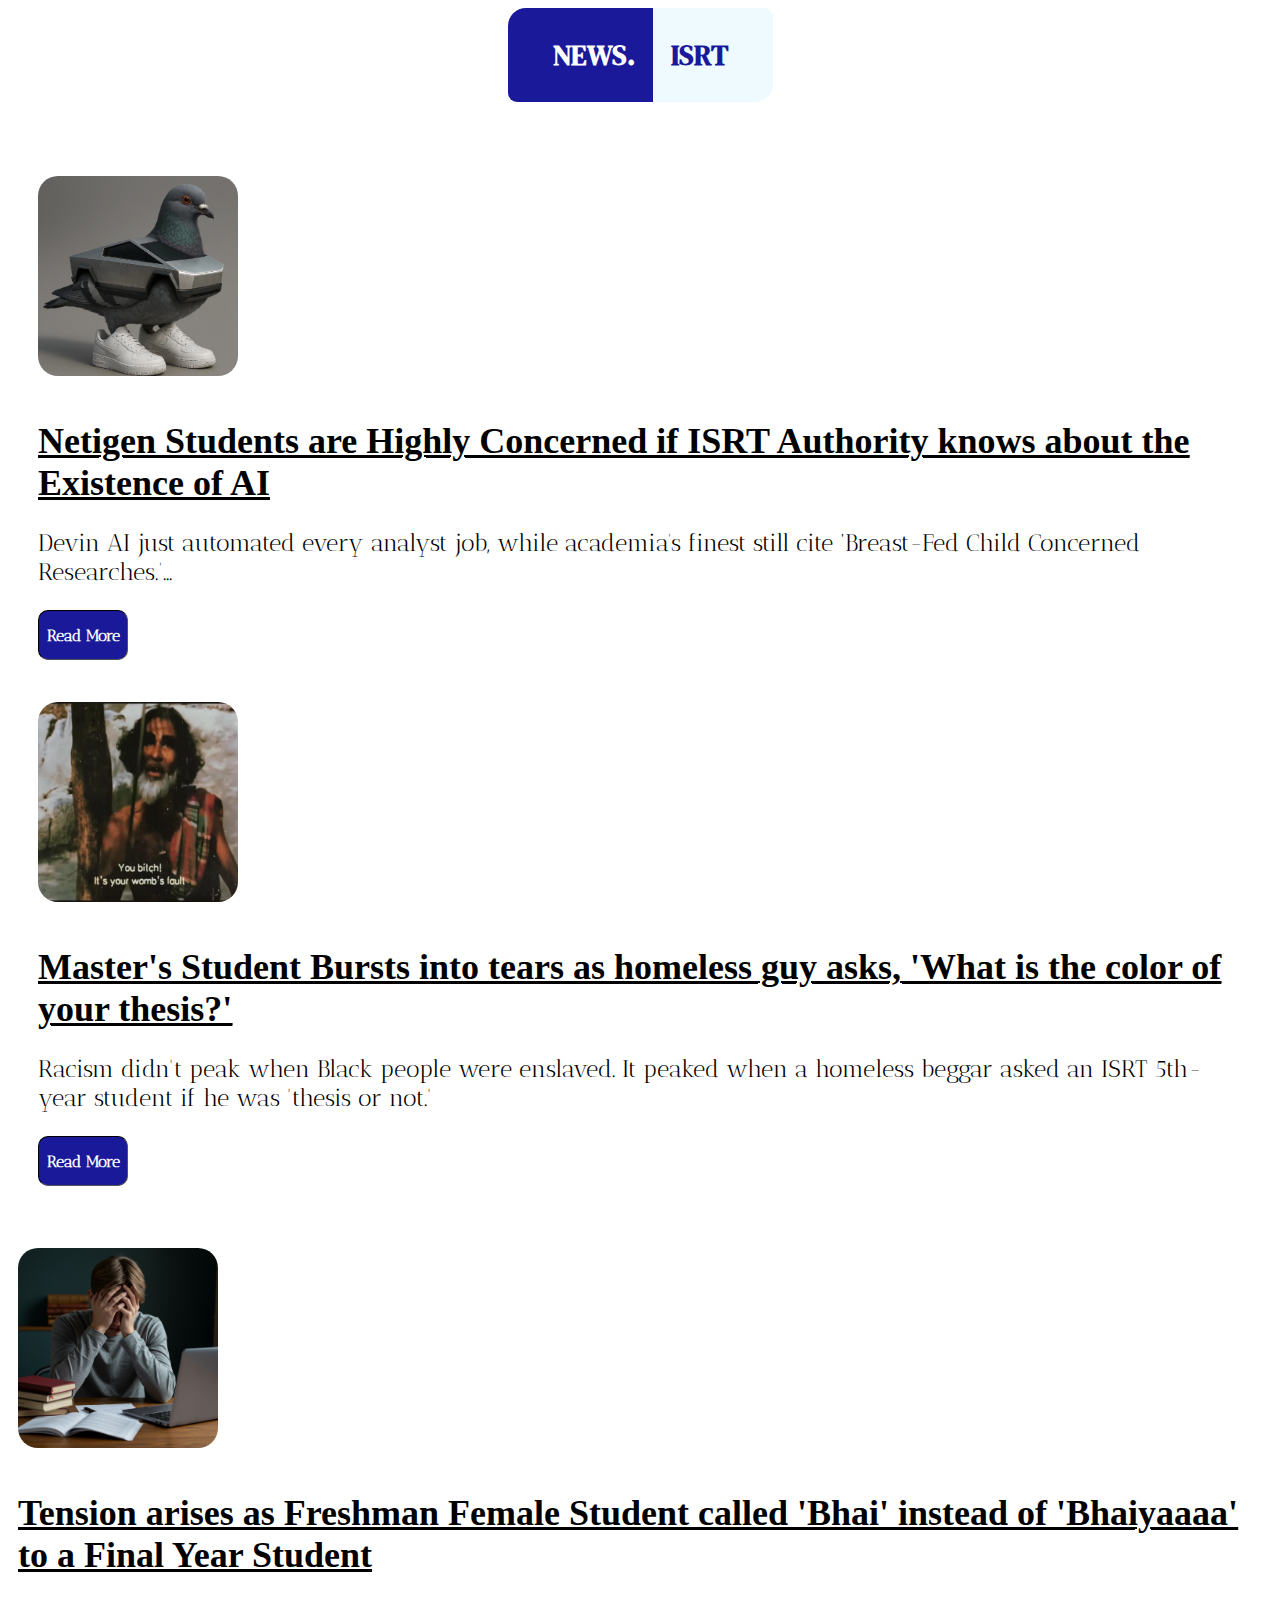
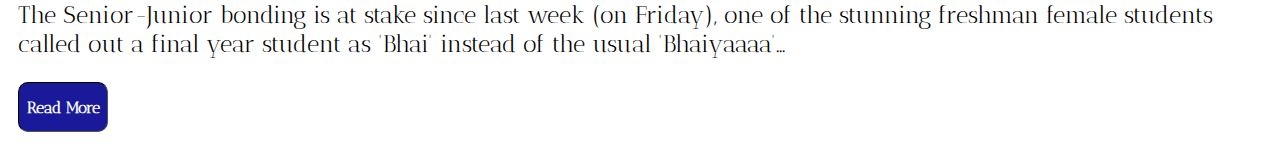
<file: index.html>
<!DOCTYPE html>
<html lang="en">
<head>
    <meta charset="UTF-8">
    <meta name="viewport" content="width=device-width, initial-scale=1.0">
    <link rel="stylesheet" href="style.css">
    <link rel="icon" type="image/x-icon" href="pain.png">
    <link rel="preconnect" href="https://fonts.googleapis.com">
    <link rel="preconnect" href="https://fonts.gstatic.com" crossorigin>
    <link href="https://fonts.googleapis.com/css2?family=Antic+Didone&family=DM+Serif+Text:ital@0;1&display=swap" rel="stylesheet">
    
    <title>News.ISRT</title>
</head>
<body>
    <div class="logo">
        <div class="logo-part1"><h3>NEWS.</h3></div>
        <div class="logo-part2"><h3>ISRT</h3></div>
    </div>
    <br><br><br>
    <script src = "script.js"></script>
    <div class="news-title">
        <div class="portals">
            <div class="portal">
                <img src="ai-title-image.png" alt="Piccione Macchina" class="title-image">
                <div class="title-and-preview"><h3 class="teleporter"><a class = "titlelink" href="portals\ai_exists.html">Netigen Students are Highly Concerned if ISRT Authority knows about the Existence of AI</a></h3>
                <p>Devin AI just automated every analyst job, while academia’s finest still cite ‘Breast-Fed Child Concerned Researches.’...</p>
                <button class="readmore" onclick="nigga()">Read More</button>
                <p id="nword1"></p>
            </div>
            </div>
            <br>
            <div class="portal">
                <img src="homeless.jpg" alt="Ore Magi" class="title-image">
                <div class="title-and-preview"><h3 class="teleporter"><a class = "titlelink" href="portals\homeless.html">Master's Student Bursts into tears as homeless guy asks, 'What is the color of your thesis?'</a></h3>
                <p> Racism didn't peak when Black people were enslaved. It peaked when a homeless beggar asked an ISRT 5th-year student if he was 'thesis or not.'</p>
                <button class="readmore" onclick="stop()">Read More</button>
                <p id="nword2"></p>
            </div>
            </div>
        </div>
        <br>
        <div class="portal">
                <img src="culture.png" alt="culture" class="title-image">
                <div class="title-and-preview"><h3 class="teleporter"><a class = "titlelink" href="portals\culture.html">Tension arises as Freshman Female Student called 'Bhai' instead of 'Bhaiyaaaa' to a Final Year Student</a></h3>
                <p>The Senior-Junior bonding is at stake since last week (on Friday), one of the stunning freshman female students called out a final year student as 'Bhai' instead of the usual 'Bhaiyaaaa'...</p>
                <button class="readmore" onclick="fuckit()">Read More</button>
                <p id="nword3"></p>
            </div>
            </div>
        </div>

        
</body>
</html>
</file>
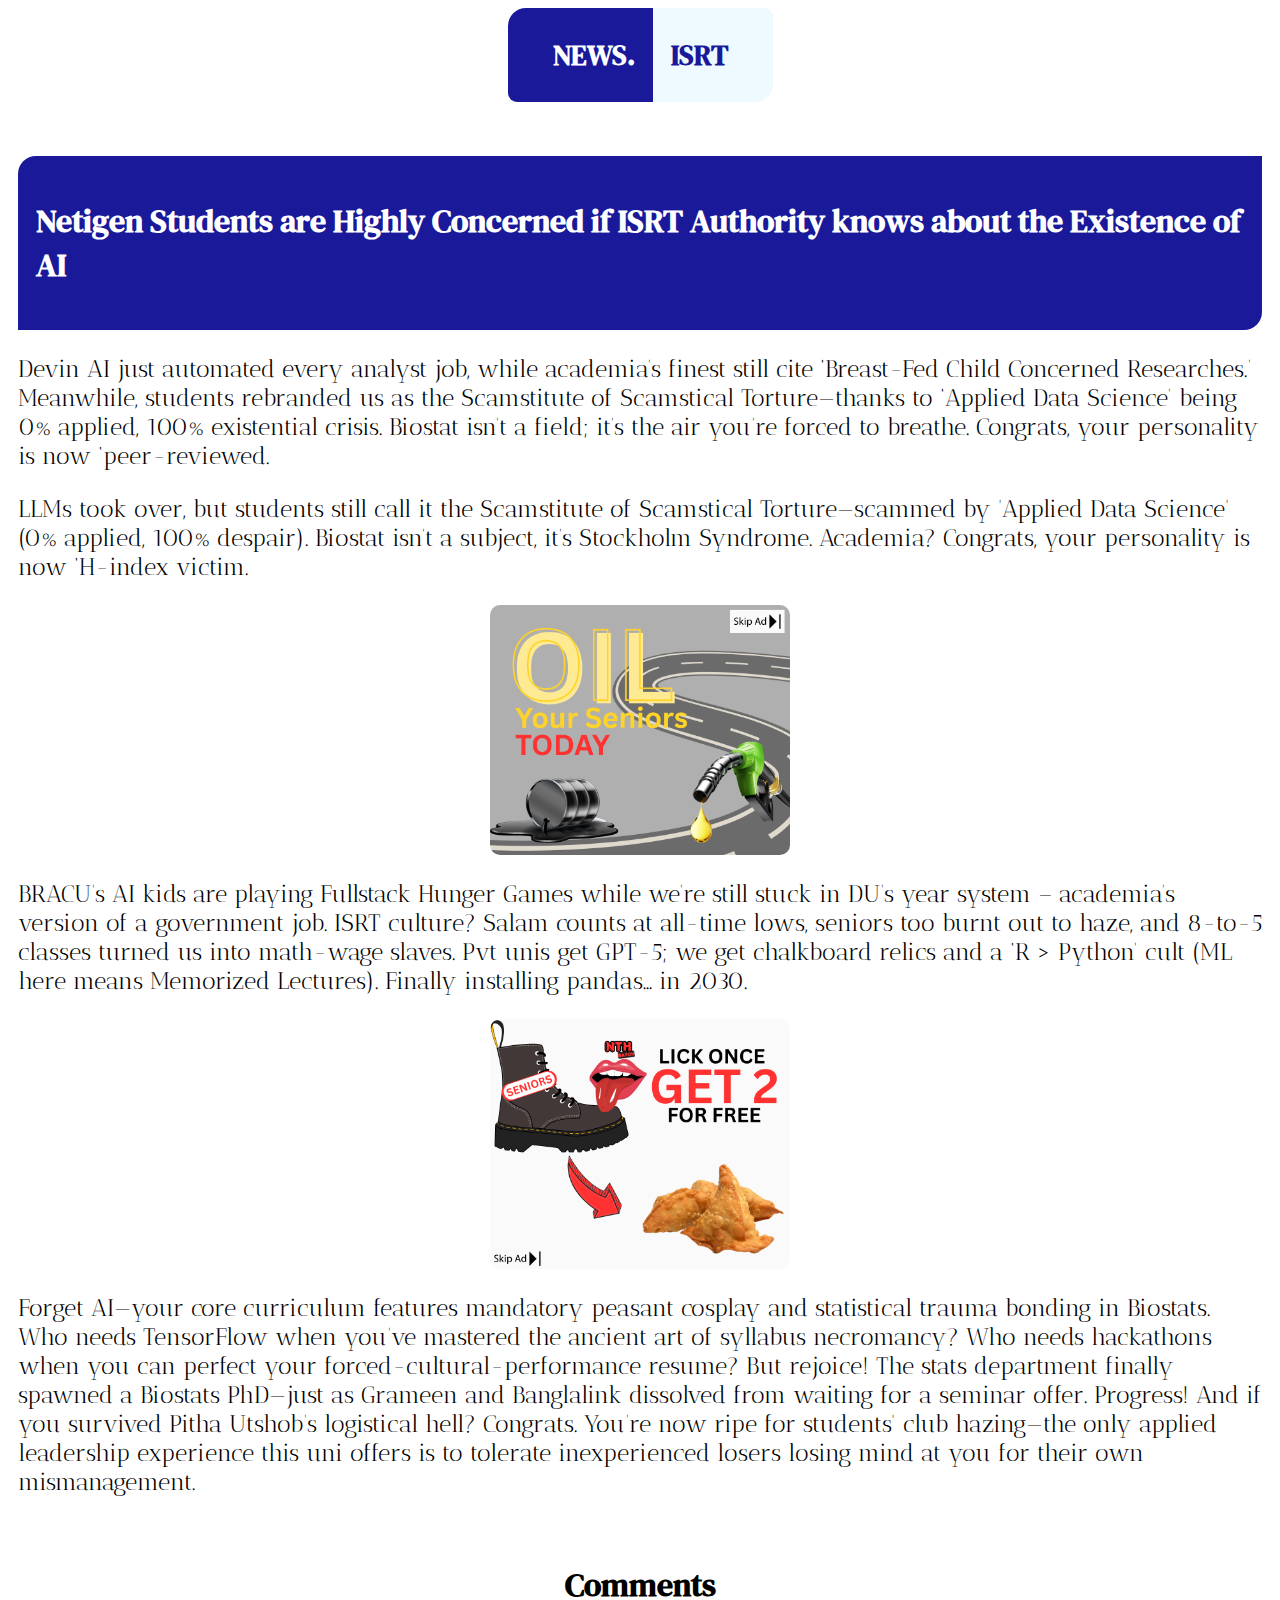
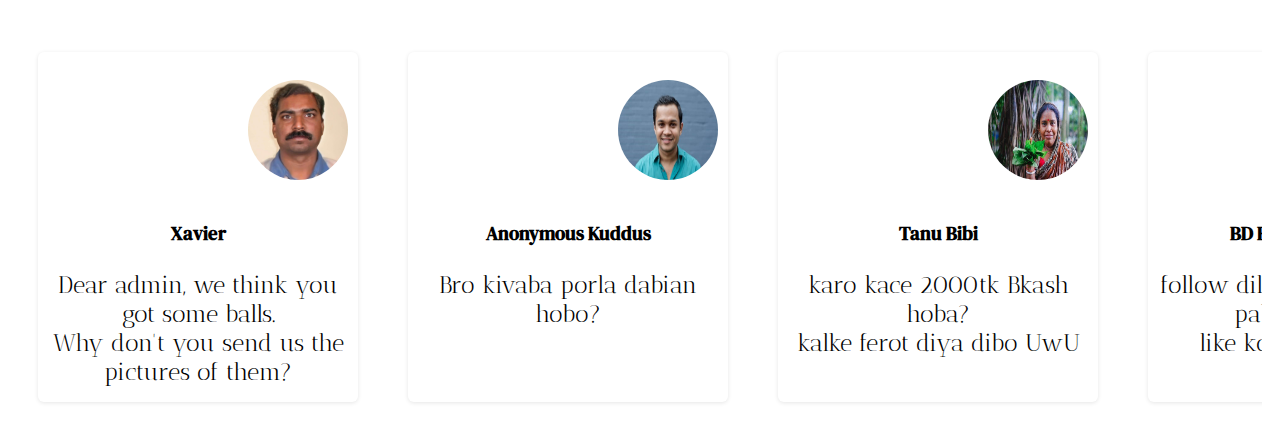
<file: portals/ai_exists.html>
<!DOCTYPE html>
<html lang="en">
<head>
    <meta charset="UTF-8">
    <meta name="viewport" content="width=device-width, initial-scale=1.0">
    <link rel="stylesheet" href="style.css">
    <link rel="icon" type="image/x-icon" href="pain.png">
    <link rel="preconnect" href="https://fonts.googleapis.com">
    <link rel="preconnect" href="https://fonts.gstatic.com" crossorigin>
    <link href="https://fonts.googleapis.com/css2?family=Antic+Didone&family=DM+Serif+Text:ital@0;1&display=swap" rel="stylesheet">
    <title>News.ISRT</title>
</head>
<body>
    <div class="logo">
        <div class="logo-part1"><h3>NEWS.</h3></div>
        <div class="logo-part2"><h3>ISRT</h3></div>
    </div>
    <br><br><br>
    <div class="news-title">
    <h1>Netigen Students are Highly Concerned if ISRT Authority knows about the Existence of AI</h1>
    </div>
    <p>Devin AI just automated every analyst job, while academia’s finest still cite ‘Breast-Fed Child Concerned Researches.’ Meanwhile, students rebranded us as the Scamstitute of Scamstical Torture—thanks to ‘Applied Data Science’ being 0% applied, 100% existential crisis. Biostat isn’t a field; it’s the air you’re forced to breathe. Congrats, your personality is now ‘peer-reviewed.</p>
    <p>LLMs took over, but students still call it the Scamstitute of Scamstical Torture—scammed by 'Applied Data Science' (0% applied, 100% despair). Biostat isn’t a subject, it’s Stockholm Syndrome. Academia? Congrats, your personality is now ‘H-index victim.</p>
    
    
    <div class="ad-container">
    <div class="ad1"></div>
    </div>



    <p>BRACU’s AI kids are playing Fullstack Hunger Games while we’re still stuck in DU’s year system – academia’s version of a government job. ISRT culture? Salam counts at all-time lows, seniors too burnt out to haze, and 8-to-5 classes turned us into math-wage slaves. Pvt unis get GPT-5; we get chalkboard relics and a ‘R > Python’ cult (ML here means Memorized Lectures). Finally installing pandas… in 2030.
    </p>

    <div class="ad-container">
    <div class="ad2"></div>
    </div>

        <p>Forget AI—your core curriculum features mandatory peasant cosplay and statistical trauma bonding in Biostats. Who needs TensorFlow when you’ve mastered the ancient art of syllabus necromancy?
           Who needs hackathons when you can perfect your forced-cultural-performance resume? But rejoice! The stats department finally spawned a Biostats PhD—just as Grameen and Banglalink dissolved from waiting for a seminar offer. Progress!
        And if you survived Pitha Utshob’s logistical hell? Congrats. You’re now ripe for students' club hazing—the only applied leadership experience this uni offers is to tolerate inexperienced losers losing mind at you for their own mismanagement.

    </p>
    <br>
    <h1 class="comment-heading">Comments</h1>

    <div class="comment-section">

        <div class="comment"><br><img src="xavier.jpg" alt="xavier" class="dp"><br><br><h3 class="commenter">Xavier</h3><p class="text-comment">Dear admin, we think you got some balls. <br> Why don't you send us the pictures of them?</p></div>

        <div class="comment"><br><img src="kuddus.jpg" alt="xavier" class="dp"><br><br><h3 class="commenter">Anonymous Kuddus</h3><p class="text-comment">Bro kivaba porla dabian hobo?</p></div>
        <div class="comment"><br><img src="tanubibi.jpg" alt="xavier" class="dp"><br><br><h3 class="commenter">Tanu Bibi</h3><p class="text-comment">karo kace 2000tk Bkash hoba? <br>kalke ferot diya dibo UwU</p></div>
        
        
        <div class="comment"><br><img src="vlogs.jpg" alt="xavier" class="dp"><br><br><h3 class="commenter">BD Bus Travel Vlog</h3><p class="text-comment">follow dile sathe sathe pasa paban geranti <br> like kore pasa takun</p></div>
    </div>

    </p>
</body>
</html>
</file>
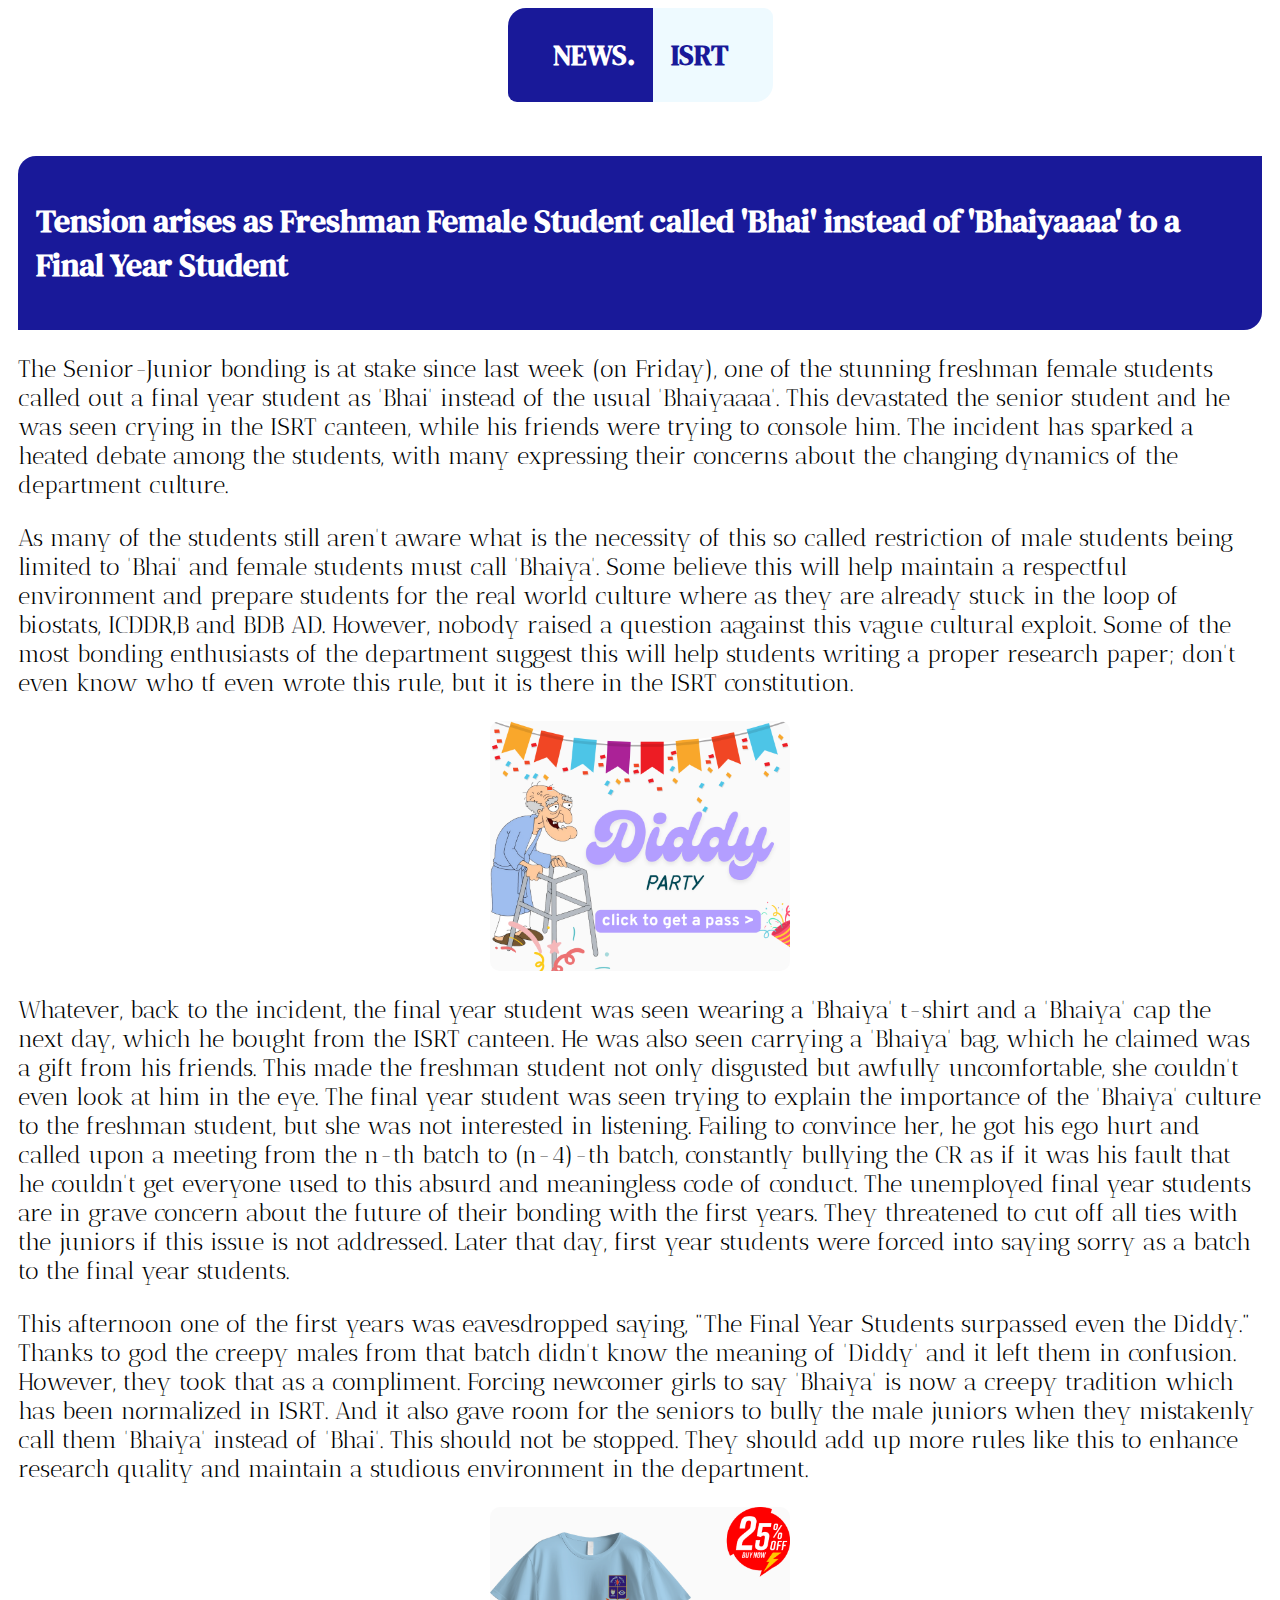
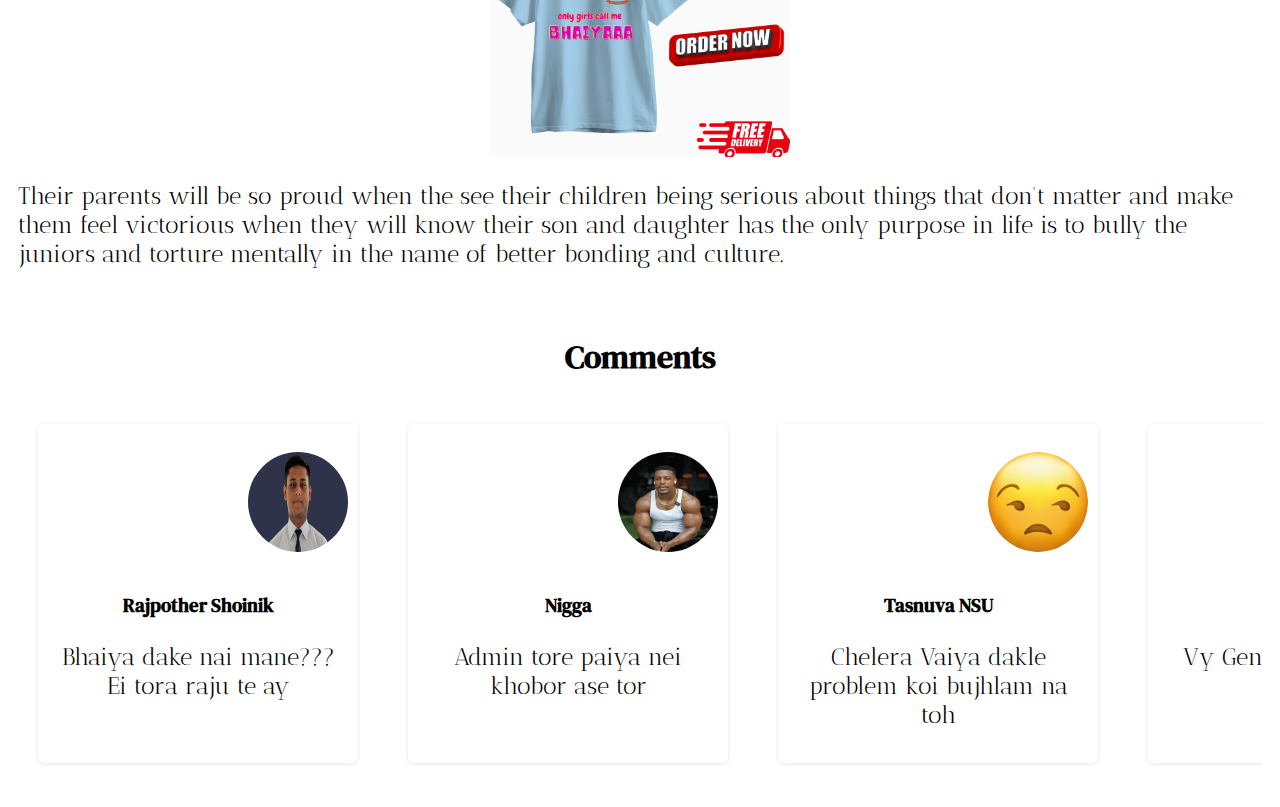
<file: portals/culture.html>
<!DOCTYPE html>
<html lang="en">
<head>
    <meta charset="UTF-8">
    <meta name="viewport" content="width=device-width, initial-scale=1.0">
    <link rel="stylesheet" href="style.css">
    <link rel="icon" type="image/x-icon" href="pain.png">
    <link rel="preconnect" href="https://fonts.googleapis.com">
    <link rel="preconnect" href="https://fonts.gstatic.com" crossorigin>
    <link href="https://fonts.googleapis.com/css2?family=Antic+Didone&family=DM+Serif+Text:ital@0;1&display=swap" rel="stylesheet">
    <title>News.ISRT</title>
</head>
<body>
    <div class="logo">
        <div class="logo-part1"><h3>NEWS.</h3></div>
        <div class="logo-part2"><h3>ISRT</h3></div>
    </div>
    <br><br><br>
    <div class="news-title">
    <h1>Tension arises as Freshman Female Student called 'Bhai' instead of 'Bhaiyaaaa' to a Final Year Student</h1>
    </div>
    <p>
        The Senior-Junior bonding is at stake since last week (on Friday), one of the stunning freshman female students called out a final year student as 'Bhai'
        instead of the usual 'Bhaiyaaaa'. This devastated the senior student and he was seen crying in the ISRT canteen, while his friends were trying to console him.
        The incident has sparked a heated debate among the students, with many expressing their concerns about the changing dynamics of the department culture.
    </p>

    <p>
        As many of the students still aren't aware what is the necessity of this so called restriction of male students being limited to 'Bhai' and female students must call 'Bhaiya'.
        Some believe this will help maintain a respectful environment and prepare students for the real world culture where as they are already stuck in the loop of biostats, ICDDR,B and 
        BDB AD. However, nobody raised a question aagainst this vague cultural exploit. Some of the most bonding enthusiasts of the department suggest this will help students writing a 
        proper research paper; don't even know who tf even wrote this rule, but it is there in the ISRT constitution.
    </p>
        <div class="ad-container">
    <div class="ad4"></div>
    </div>
    <p>
        Whatever, back to the incident, the final year student was seen wearing a 'Bhaiya' t-shirt and a 'Bhaiya' cap the next day, which he bought from the ISRT canteen. He was also seen carrying a 'Bhaiya' bag, which he claimed was a gift from his friends. 
        This made the freshman student not only disgusted but awfully uncomfortable, she couldn't even look at him in the eye. The final year student was seen trying to explain the importance of the 'Bhaiya' culture to the freshman student, but she was not interested in listening. 
        Failing to convince her, he got his ego hurt and called upon a meeting from the n-th batch to (n-4)-th batch, constantly bullying the CR as if it was his fault that he couldn't get everyone used to this absurd and meaningless code of conduct.
        The unemployed final year students are in grave concern about the future of their bonding with the first years. They threatened to cut off all ties with the juniors if this issue is not addressed.
        Later that day, first year students were forced into saying sorry as a batch to the final year students.
    </p>


    <p>
        This afternoon one of the first years was eavesdropped saying, "The Final Year Students surpassed even the Diddy." Thanks to god the creepy males from that batch didn't know the meaning of 'Diddy' and it
        left them in confusion. However, they took that as a compliment. Forcing newcomer girls to say 'Bhaiya' is now a creepy tradition which has been normalized in ISRT. And it also gave room for the seniors to bully the male juniors when they mistakenly call them 'Bhaiya' instead of 'Bhai'.
        This should not be stopped. They should add up more rules like this to enhance research quality and maintain a studious environment in the department.  
    </p>
        <div class="ad-container">
    <div class="ad5"></div>
    </div>

    <p>
        Their parents will be so proud when the see their children being serious about things that don't matter and make them feel victorious when they will know their son and daughter has the only purpose in life is to bully the juniors and torture mentally in the name of better bonding and culture.
    </p>
    <br>
    <h1 class="comment-heading">Comments</h1>

    <div class="comment-section">

        <div class="comment"><br><img src="hasnat_abdullah.jpg" alt="shoinik" class="dp"><br><br><h3 class="commenter">Rajpother Shoinik</h3><p class="text-comment">
            Bhaiya dake nai mane??? <br>
            Ei tora raju te ay
        </p></div>

        <div class="comment"><br><img src="nigga.jpg" alt="niqqa" class="dp"><br><br><h3 class="commenter">Nigga</h3><p class="text-comment">
            Admin tore paiya nei <br> khobor ase tor
        </p></div>
        <div class="comment"><br><img src="emoji.jpg" alt="tasnuva" class="dp"><br><br><h3 class="commenter">Tasnuva NSU</h3><p class="text-comment">
            Chelera Vaiya dakle problem koi bujhlam na toh
        </p></div>
        
        
        <div class="comment"><br><img src="bhotka.jpg" alt="bhotka" class="dp"><br><br><h3 class="commenter">Bhotka</h3><p class="text-comment">
            Vy Genji da 5XL size er hoibo?
        </p></div>
    </div>

    </p>
</body>
</html>
</file>
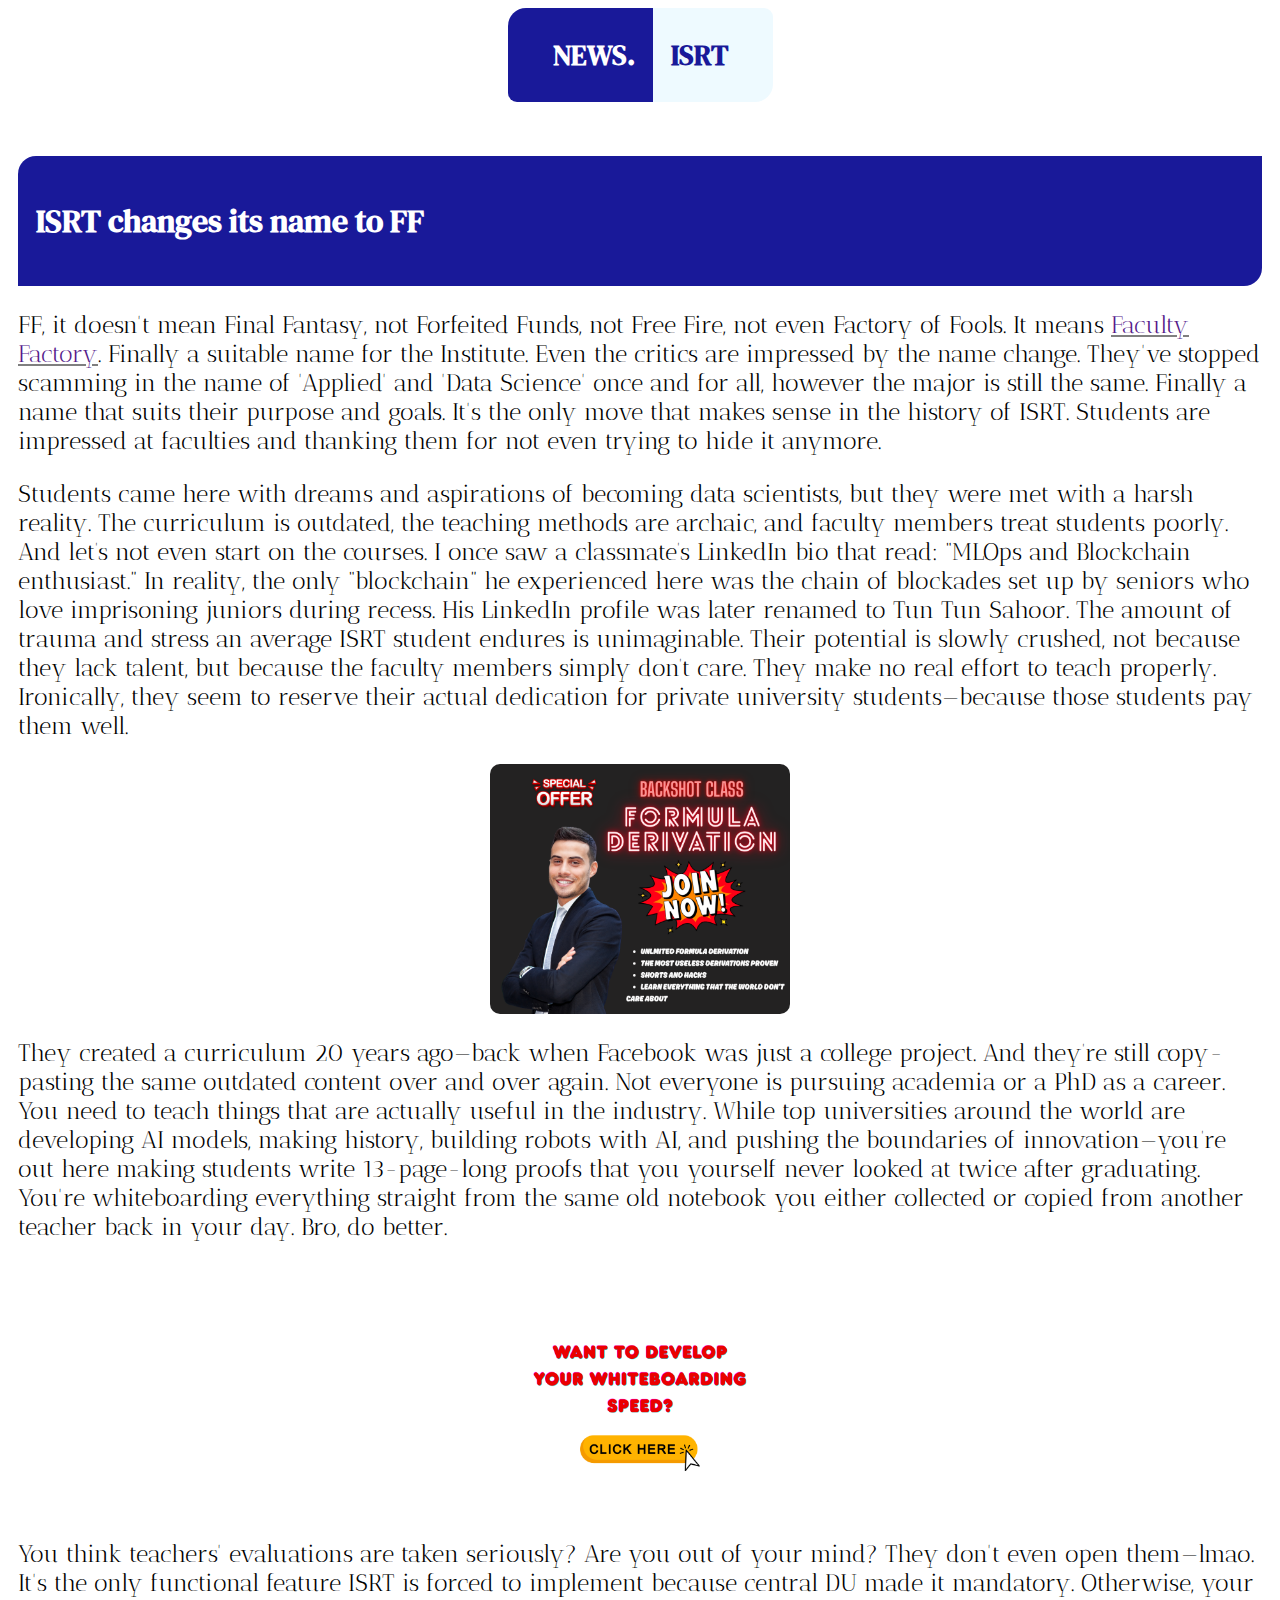
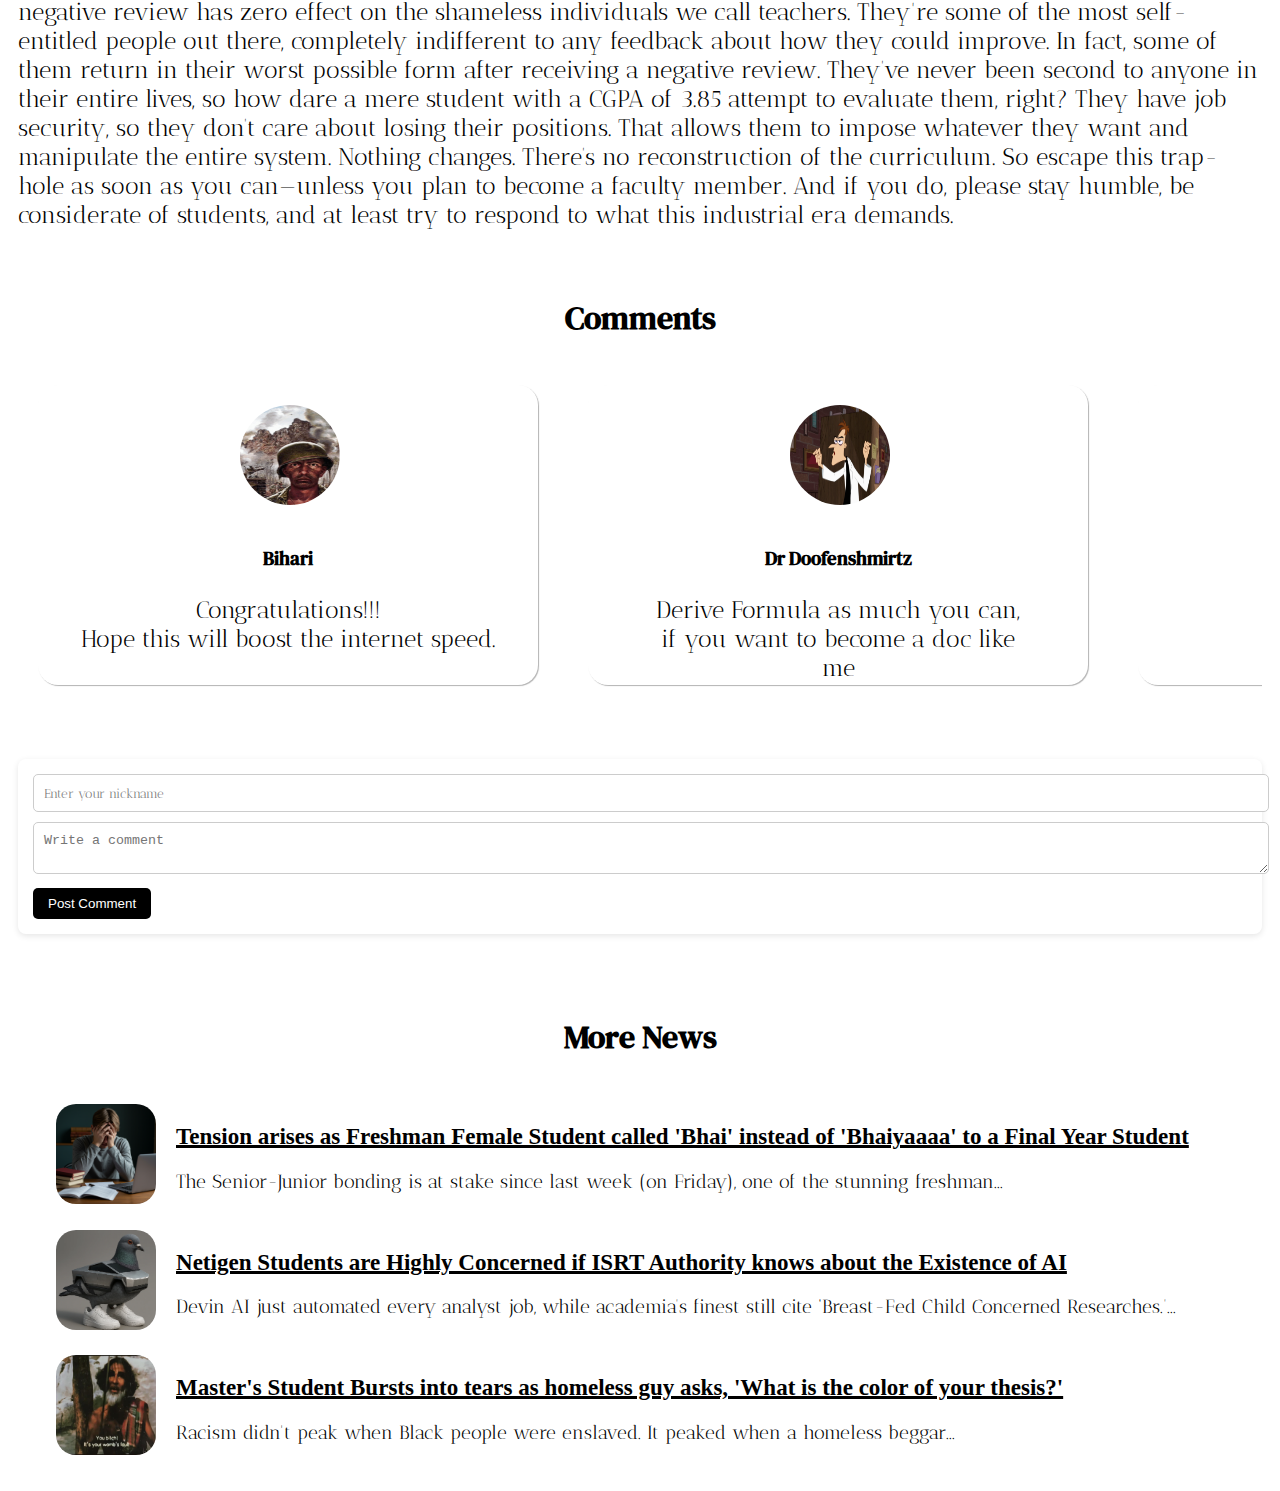
<file: portals/ff.html>
<!DOCTYPE html>
<html lang="en">
<head>
    <meta charset="UTF-8">
    <meta name="viewport" content="width=device-width, initial-scale=1.0">
    <link rel="stylesheet" href="style.css">
    <link rel="icon" type="image/x-icon" href="pain.png">
    <link rel="preconnect" href="https://fonts.googleapis.com">
    <link rel="preconnect" href="https://fonts.gstatic.com" crossorigin>
    <link href="https://fonts.googleapis.com/css2?family=Antic+Didone&family=DM+Serif+Text:ital@0;1&display=swap" rel="stylesheet">
    <title>News.ISRT</title>
</head>
<body>
    <div class="logo">
        <div class="logo-part1"><h3>NEWS.</h3></div>
        <div class="logo-part2"><h3>ISRT</h3></div>
    </div>
    <br><br><br>
    <div class="news-title">
    <h1>ISRT changes its name to FF</h1>
    </div>
    <p>
        FF, it doesn't mean Final Fantasy, not Forfeited Funds, not Free Fire, not even Factory of Fools. It means <a href="" class="underlined">Faculty Factory</a>. Finally a suitable name for the Institute.
        Even the critics are impressed by the name change. They've stopped scamming in the name of 'Applied' and 'Data Science' once and for all, however the major is still the same.
        Finally a name that suits their purpose and goals. It's the only move that makes sense in the history of ISRT. Students are impressed at faculties and thanking them for not even trying to hide it anymore.
    </p>

    <p>
Students came here with dreams and aspirations of becoming data scientists, but they were met with a harsh reality. The curriculum is outdated, the teaching methods are archaic, and faculty members treat students poorly.

And let’s not even start on the courses. I once saw a classmate’s LinkedIn bio that read: “MLOps and Blockchain enthusiast.” In reality, the only “blockchain” he experienced here was the chain of blockades set up by seniors who love imprisoning juniors during recess. His LinkedIn profile was later renamed to Tun Tun Sahoor.

The amount of trauma and stress an average ISRT student endures is unimaginable. Their potential is slowly crushed, not because they lack talent, but because the faculty members simply don’t care. They make no real effort to teach properly. Ironically, they seem to reserve their actual dedication for private university students—because those students pay them well.    </p>
        <div class="ad-container">
    <div class="ad7"></div>
    </div>
    <p>
        They created a curriculum 20 years ago—back when Facebook was just a college project. And they’re still copy-pasting the same outdated content over and over again.

Not everyone is pursuing academia or a PhD as a career. You need to teach things that are actually useful in the industry.

While top universities around the world are developing AI models, making history, building robots with AI, and pushing the boundaries of innovation—you’re out here making students write 13-page-long proofs that you yourself never looked at twice after graduating. You're whiteboarding everything straight from the same old notebook you either collected or copied from another teacher back in your day.

Bro, do better.
    </p>
        <div class="ad-container">
    <div class="ad8"></div>
    </div>

    <p>
       You think teachers' evaluations are taken seriously? Are you out of your mind? They don't even open them—lmao. It's the only functional feature ISRT is forced to implement because central DU made it mandatory.

Otherwise, your negative review has zero effect on the shameless individuals we call teachers. They're some of the most self-entitled people out there, completely indifferent to any feedback about how they could improve.

In fact, some of them return in their worst possible form after receiving a negative review. They’ve never been second to anyone in their entire lives, so how dare a mere student with a CGPA of 3.85 attempt to evaluate them, right?

They have job security, so they don’t care about losing their positions. That allows them to impose whatever they want and manipulate the entire system. Nothing changes. There’s no reconstruction of the curriculum.

So escape this trap-hole as soon as you can—unless you plan to become a faculty member. And if you do, please stay humble, be considerate of students, and at least try to respond to what this industrial era demands.


    </p>

    <br>
    <h1 class="comment-heading">Comments</h1>

    <div class="comment-section">

        <div class="topcomment"><br><img src="war-guy.jpeg" alt="shoinik" class="dp"><br><br><h3 class="commenter">Bihari</h3><p class="text-comment">
            Congratulations!!!
            <br> Hope this will boost the internet speed.
            <br>
        </p></div>

        <div class="topcomment"><br><img src="dr doofenshmirtz.png" alt="niqqa" class="dp"><br><br><h3 class="commenter">Dr Doofenshmirtz</h3><p class="text-comment">
            Derive Formula as much you can,  <br>if you want to become a doc like <br> me
        </p></div>
        <div class="topcomment"><br><img src="perry.jpeg" alt="tasnuva" class="dp"><br><br><h3 class="commenter">Perry the Platypus</h3><p class="text-comment">
            👈 Pasher betay gay
        </p></div>
        
        
        <div class="topcomment"><br><img src="trump.jpg" alt="bhotka" class="dp"><br><br><h3 class="commenter">Narcissist</h3><p class="text-comment">
            When I'm in a battle of narcissists, 
            <br> but I'm up against DU Faculties:
        </p></div>
    </div>
    <br>
    <br>

    <br>
      <div class="comment-form">
    <input type="text" id="nickname" placeholder="Enter your nickname">
    <textarea id="comment" placeholder="Write a comment"></textarea>
    <button onclick="addComment()" id = 'submitbutton'>Post Comment</button>
  </div>

  <div id="commentsection"></div>
  <br><br>
      <h1 class="comment-heading">More News</h1>
    <div class="portals">
    <div class="portal">
                <img src="culture.png" alt="culture" class="title-image">
                <div class="title-and-preview"><h3 class="teleporter"><a class = "titlelink" href="portals\culture.html">Tension arises as Freshman Female Student called 'Bhai' instead of 'Bhaiyaaaa' to a Final Year Student</a></h3>
                <p class = 'shortdesc'>The Senior-Junior bonding is at stake since last week (on Friday), one of the stunning freshman...</p>
            </div>
            </div>

    <br>
    <div class="portal">
    <img src="ai-title-image.png" alt="Piccione Macchina" class="title-image">
                <div class="title-and-preview"><h3 class="teleporter"><a class = "titlelink" href="portals\ai_exists.html">Netigen Students are Highly Concerned if ISRT Authority knows about the Existence of AI</a></h3>
                <p class = 'shortdesc'>Devin AI just automated every analyst job, while academia’s finest still cite ‘Breast-Fed Child Concerned Researches.’...</p>

    </div>
    </div>
    <br>

        <div class="portal">
                <img src="homeless.jpg" alt="Ore Magi" class="title-image">
                <div class="title-and-preview"><h3 class="teleporter"><a class = "titlelink" href="portals\homeless.html">Master's Student Bursts into tears as homeless guy asks, 'What is the color of your thesis?'</a></h3>
                <p class = 'shortdesc'> Racism didn't peak when Black people were enslaved. It peaked when a homeless beggar...</p>
            </div>
        </div>
    




</div>


    
</body>
</html>
</file>
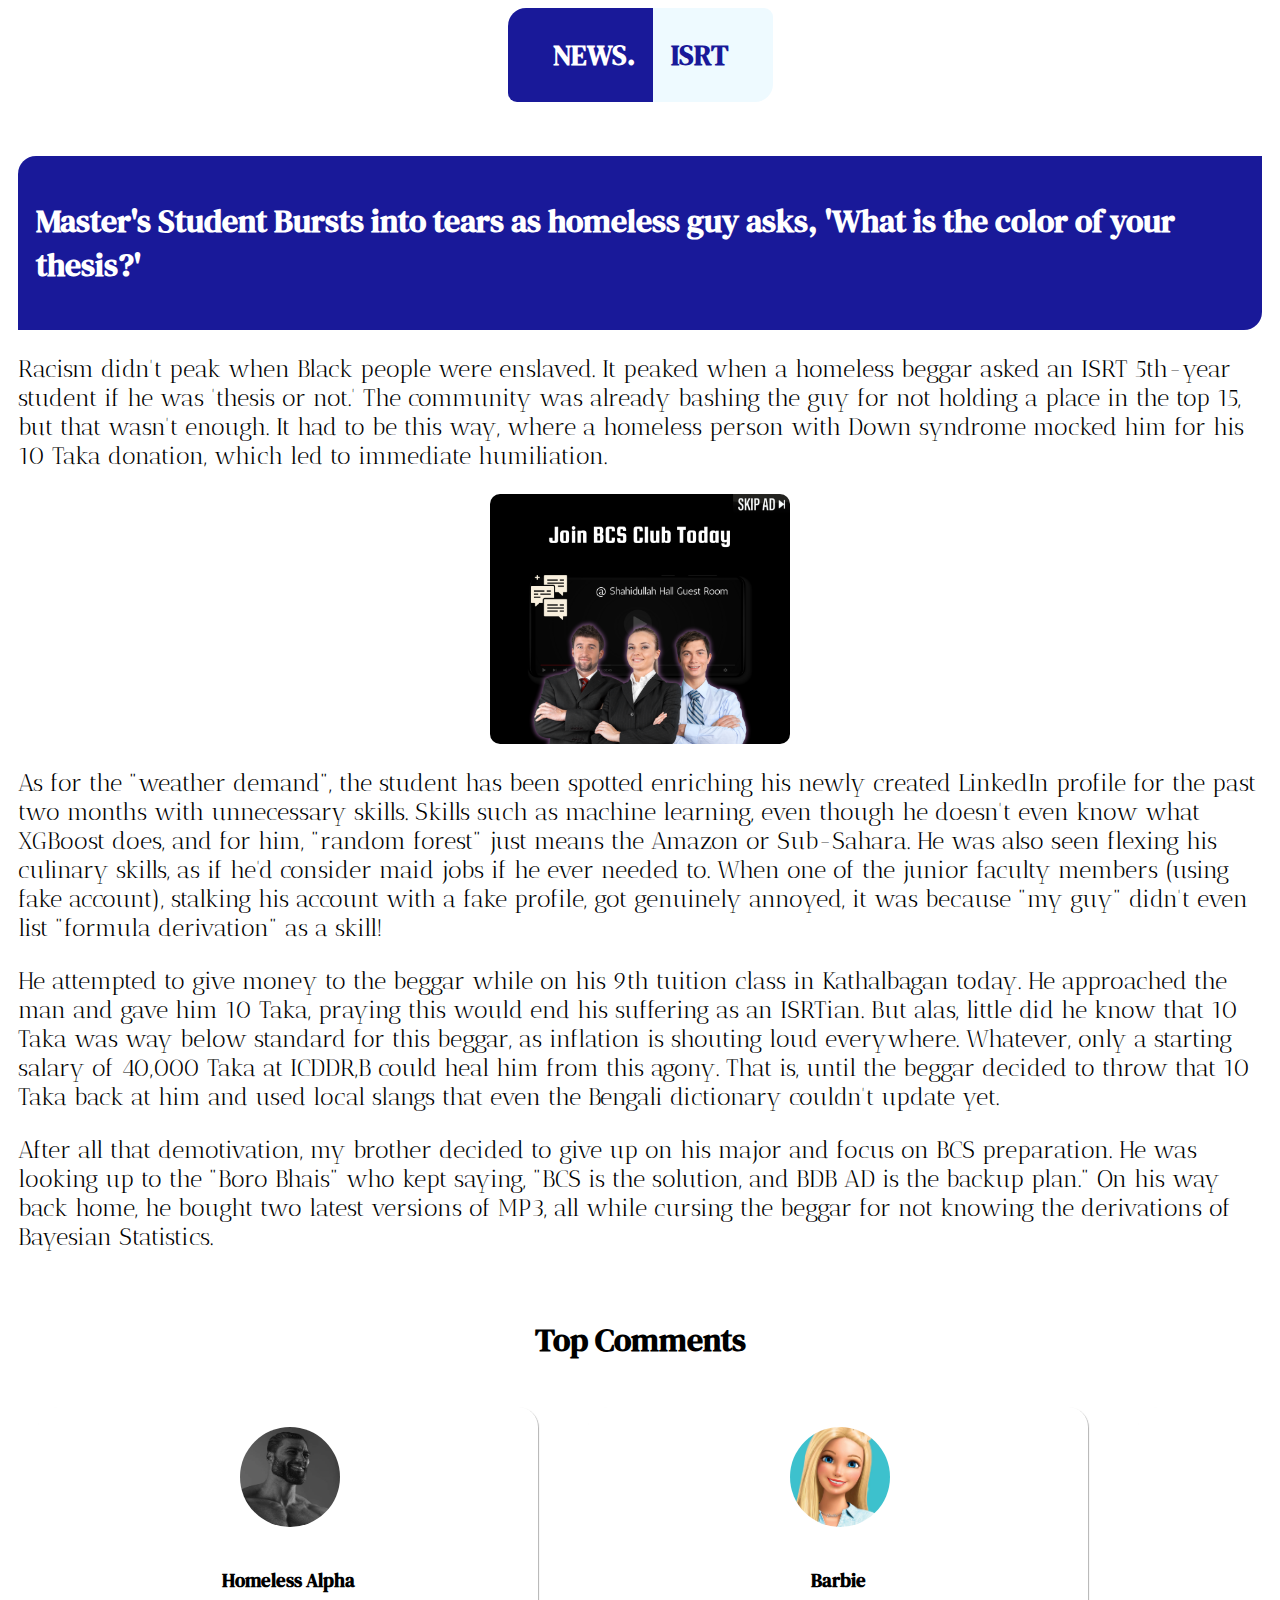
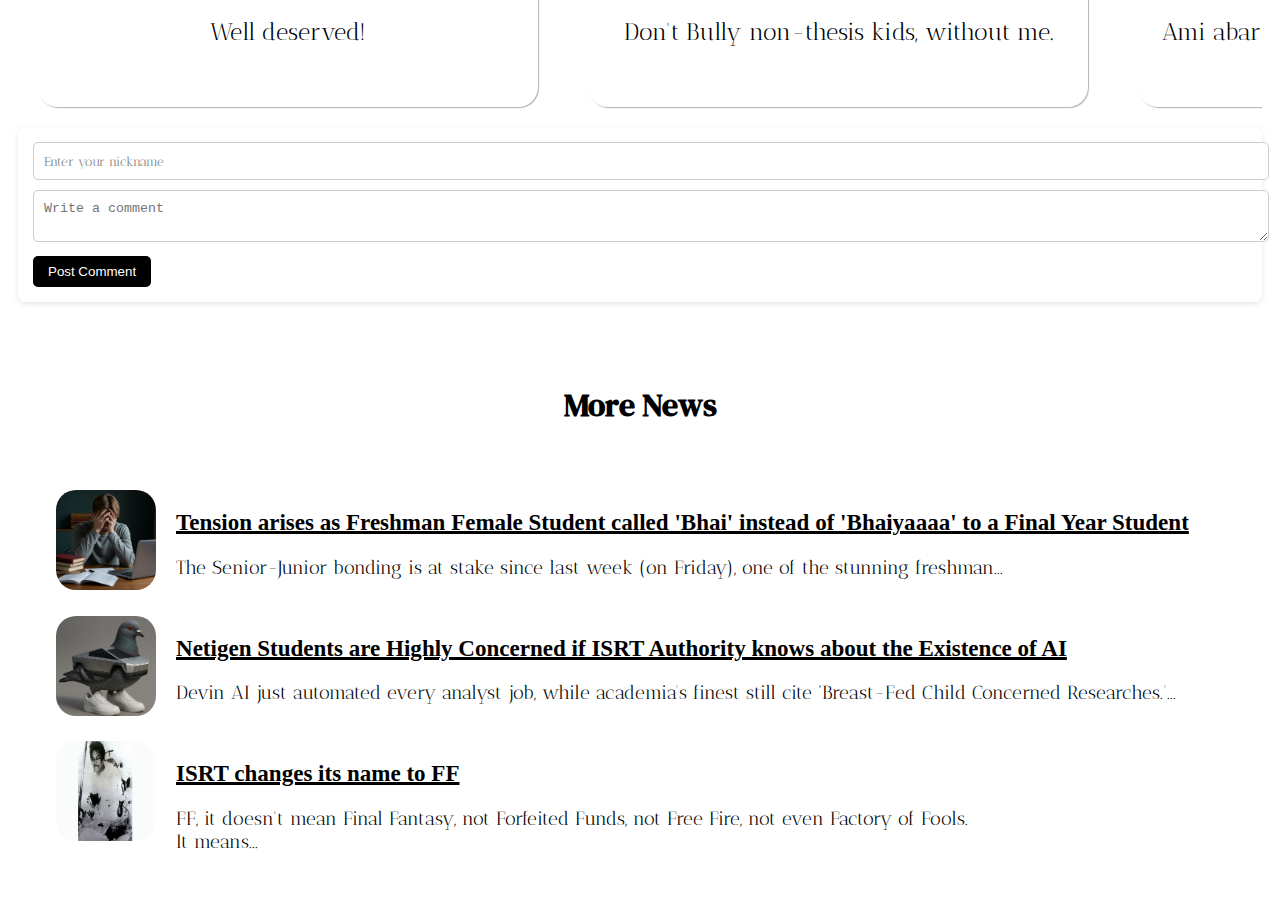
<file: portals/homeless.html>
<!DOCTYPE html>
<html lang="en">
<head>
    <meta charset="UTF-8">
    <meta name="viewport" content="width=device-width, initial-scale=1.0">
    <link rel="stylesheet" href="portal.css">
    <link rel="icon" type="image/x-icon" href="images/pain.png">
    <link rel="preconnect" href="https://fonts.googleapis.com">
    <link rel="preconnect" href="https://fonts.gstatic.com" crossorigin>
    <link href="https://fonts.googleapis.com/css2?family=Antic+Didone&family=DM+Serif+Text:ital@0;1&display=swap" rel="stylesheet">
    <title>News.ISRT</title>
</head>
<body>
    <div class="logo">
        <div class="logo-part1"><h3>NEWS.</h3></div>
        <div class="logo-part2"><h3>ISRT</h3></div>
    </div>
    <br><br><br>
    <div class="news-title">
    <h1>Master's Student Bursts into tears as homeless guy asks, 'What is the color of your thesis?'</h1>
    </div>
    <p>
        Racism didn't peak when Black people were enslaved. It peaked when a homeless beggar asked an ISRT 5th-year student if he was 'thesis or not.' The community was already bashing the guy for not holding a place in the top 15, but that wasn't enough. It had to be this way, where a homeless person with Down syndrome mocked him for his 10 Taka donation, which led to immediate humiliation.
    </p>
    
    <div class="ad-container">
    <div class="ad3"></div>
    </div>



    <p>
        As for the "weather demand", the student has been spotted enriching his newly created LinkedIn profile for the past two months with unnecessary skills. Skills such as machine learning, even though he doesn't even know what XGBoost does, and for him, "random forest" just means the Amazon or Sub-Sahara. He was also seen flexing his culinary skills, as if he'd consider maid jobs if he ever needed to. When one of the junior faculty members (using fake account), stalking his account with a fake profile, got genuinely annoyed, it was because "my guy" didn't even list "formula derivation" as a skill!
    </p>

    <p>
        He attempted to give money to the beggar while on his 9th tuition class in Kathalbagan today. He approached the man and gave him 10 Taka,
        praying this would end his suffering as an ISRTian. But alas, little did he know that 10 Taka was way below standard for this beggar,
        as inflation is shouting loud everywhere. Whatever, only a starting salary of 40,000 Taka at ICDDR,B could 
        heal him from this agony. That is, until the beggar decided to throw that 10 Taka back at him and used local slangs that even the Bengali dictionary couldn't update yet.

    </p>

    <p>
        After all that demotivation, my brother decided to give up on his major and focus on BCS preparation. He was looking up to the "Boro Bhais" who kept saying, "BCS is the solution, and BDB AD is the backup plan." On his way back home, he bought two latest versions of MP3, all while cursing the beggar for not knowing the derivations of Bayesian Statistics.
    </p>
    <br>
    <h1 class="comment-heading">Top Comments</h1>

    <div class="comment-section">

        <div class="topcomment"><br><img src="images/chad.jpg" alt="xavier" class="dp"><br><br><h3 class="commenter">Homeless Alpha</h3><p class="text-comment">
            Well deserved!
        </p></div>

        <div class="topcomment"><br><img src="images/barbie.jpg" alt="xavier" class="dp"><br><br><h3 class="commenter">Barbie</h3><p class="text-comment">Don't Bully non-thesis kids, without me.</p></div>
        <div class="topcomment"><br><img src="images/angel-sadia.jpg" alt="xavier" class="dp"><br><br><h3 class="commenter">Angel Sadia</h3><p class="text-comment">
            Ami abar kobe stalk korlam gordhob take?
        </p></div>
        
        
        <div class="topcomment"><br><img src="images/radagon.png" alt="xavier" class="dp"><br><br><h3 class="commenter">MLBB Player Radagon</h3><p class="text-comment">
            I came here for Robux <br> Wtf are these?
        </p></div>
    </div>

  <div class="comment-form">
    <input type="text" id="nickname" placeholder="Enter your nickname">
    <textarea id="comment" placeholder="Write a comment"></textarea>
    <button onclick="addComment()" id = 'submitbutton'>Post Comment</button>
  </div>

  <div id="commentsection"></div>
  <div id="commentsection"></div>
  <br><br>
  
    <h1 class="comment-heading">More News</h1>
    <br>
    <div class="portals">
    <div class="portal">
                <img src="images/culture.png" alt="culture" class="title-image">
                <div class="title-and-preview"><h3 class="teleporter"><a class = "titlelink" href="portals\culture.html">Tension arises as Freshman Female Student called 'Bhai' instead of 'Bhaiyaaaa' to a Final Year Student</a></h3>
                <p class = 'shortdesc'>The Senior-Junior bonding is at stake since last week (on Friday), one of the stunning freshman...</p>
            </div>
            </div>

    <br>
    <div class="portal">
    <img src="images/ai-title-image.png" alt="Piccione Macchina" class="title-image">
                <div class="title-and-preview"><h3 class="teleporter"><a class = "titlelink" href="portals\ai_exists.html">Netigen Students are Highly Concerned if ISRT Authority knows about the Existence of AI</a></h3>
                <p class = 'shortdesc'>Devin AI just automated every analyst job, while academia’s finest still cite ‘Breast-Fed Child Concerned Researches.’...</p>

    </div>
    </div>
    <br>

        <div class="portal">
                <img src="images/bangaboltu.jpg" alt="bongoboltu dead" class="title-image">
                <div class="title-and-preview"><h3 class="teleporter"><a class = "titlelink" href="portals\ff.html">ISRT changes its name to FF</a></h3>
                <p class = 'shortdesc'>FF, it doesn't mean Final Fantasy, not Forfeited Funds, not Free Fire, not even Factory of Fools. <br> It means...</p>
                
            </div>
        </div>
    




</div>
</body>
</html>
</file>
<file: style.css>
html {
    scroll-behavior: smooth;
}
body {
    margin-left: 2vh;
    margin-right: 2vh;
}
h1 {
    font-family: "DM Serif Text", serif;
    margin: 25px auto;
    color: white;

}

.logo {
    display: flex;
    font-family: "DM Serif Text", serif;
    justify-content: center;
    text-align: center;
    align-items: center;
    margin-top: 0.2vh;
    font-size: 150%;
    padding-left: 20vh;
    padding-right: 20vh;
}

.logo-part1 {
    background-color: rgb(25, 25, 153);
    border-top-left-radius: 2vh;
    border-bottom-left-radius: 1vh;
    height: auto;
    padding-left: 5vh;
    padding-right: 2vh;
    justify-content: center;
    color: white;
    text-align: center;
    align-items: center;
}


.logo-part2 {
    color: rgb(25, 25, 153);
    justify-content: center;
    text-align: center;
    align-items: center;
    padding-left: 2vh;
    padding-right: 5vh;
    background-color: rgb(238, 250, 255);
    border-top-right-radius: 1vh;
    border-bottom-right-radius: 2vh;
}

.portals {
    padding: 20px;
}

.portal {
    display: flex;
    flex-wrap: wrap;
    gap: 20px;
}

.title-image {
    height: 200px;
    width: 200px;
    border-radius: 20px;
    -webkit-border-radius: 20px;
    -moz-border-radius: 20px;
    -ms-border-radius: 20px;
    -o-border-radius: 20px;
}

.teleporter, .titlelink {
    font-size: 150%;
    text-decoration: underline;
    color: black;
}

.title-and-preview{
    flex-wrap: none;
}

.teleporter:hover, .titlelink:hover {
    text-decoration: none;
}

p {
    font-family: "Antic Didone", serif;
    font-size: 150%;
    font-weight: 300;
}

.readmore {
    justify-content: center;
    font-family: "Antic Didone", serif;
    align-items: center;
    text-align: center;
    font-size: 100%;
    font-weight: 600;
    height: 50px;
    width: 90px;
    padding: 2px;
    background-color: rgb(25, 25, 153);
    color: white;
    border-radius: 10px;
    border: 0.1px black inset;
    -webkit-border-radius: 10px;
    -moz-border-radius: 10px;
    -ms-border-radius: 10px;
    -o-border-radius: 10px;
}
.readmore:hover {
    background-color: white;
    color: rgb(25, 25, 153);
    border: 2px black outset;
    font-size: 105%;
}

#nword1 {
    font-size: 150%;
}

#nword2 {
    font-size: 150%;  
}
</file>
<file: portals/style.css>
html {
    scroll-behavior: smooth;
    font-weight: 500;
}
body {
    margin-left: 2vh;
    margin-right: 2vh;
}
h1 {
    font-family: "DM Serif Text", serif;
    margin: 25px auto;
    color: white;

}

h2 {
    font-family: "DM Serif Text", serif;
}

p {
    font-weight: 300;
}
.logo {
    display: flex;
    font-family: "DM Serif Text", serif;
    justify-content: center;
    text-align: center;
    align-items: center;
    margin-top: 0.2vh;
    font-size: 150%;
    padding-left: 20vh;
    padding-right: 20vh;
}

.logo-part1 {
    background-color: rgb(25, 25, 153);
    border-top-left-radius: 2vh;
    border-bottom-left-radius: 1vh;
    height: auto;
    padding-left: 5vh;
    padding-right: 2vh;
    justify-content: center;
    color: white;
    text-align: center;
    align-items: center;
}


.logo-part2 {
    color: rgb(25, 25, 153);
    justify-content: center;
    text-align: center;
    align-items: center;
    padding-left: 2vh;
    padding-right: 5vh;
    background-color: rgb(238, 250, 255);
    border-top-right-radius: 1vh;
    border-bottom-right-radius: 2vh;
}

.news-title {
    background-color: rgb(25, 25, 153);
    width: 90vh auto;
    height: auto;
    padding: 2vh;
    border-top-left-radius: 2vh;
    border-bottom-right-radius: 2vh;
}

p {
    font-family: "Antic Didone", serif;
    font-size: 150%;
    border-top-left-radius: 2vh;
    border-bottom-right-radius: 2vh;
}
.ad-container {
    justify-content: center;
    align-items: center;
    display: flex;
}


.ad1 {
    height: 250px;
    width: 300px;
    background-image: url('oil_ad.png');
    background-size: cover;
    border-radius: 10px;
    -webkit-border-radius: 10px;
    -moz-border-radius: 10px;
    -ms-border-radius: 10px;
    -o-border-radius: 10px;
}

.ad1:hover {
    background-image: url('oil-ad-hover.png');
    filter: blur(3px);
    -webkit-filter: blur(3px);
}


.ad2 {
    height: 250px;
    width: 300px;
    background-image: url('bootlick.png');
    background-size: cover;
    border-radius: 10px;

}

.ad2:hover {
    background-image: url('bootlick-hover.png');
}

.comment-section {
    max-height: 350px;
    display: flex;
    overflow-x: auto;
    overflow-y: none;
    gap: 50px;
    border-radius: 10px;
    padding: 20px;

    -webkit-border-radius: 10px;
    -moz-border-radius: 10px;
    -ms-border-radius: 10px;
    -o-border-radius: 10px;
}



.topcomment {

    justify-content: center;
    flex: 0 0 auto;
    min-width: 500px;
    height: 300px;
    border-radius: 20px;
    text-align: left;
    padding: 2px;
    box-sizing: border-box;
    align-items: center;
    justify-content: center;
    box-shadow: 1px 1px 1px rgb(0, 0, 0, 0.3);
    -webkit-border-radius: 20px;
    -moz-border-radius: 20px;
    -ms-border-radius: 20px;
    -o-border-radius: 20px;
}

.dp {
    margin-left: 200px;
    height: 100px;
    width: 100px;
    border-radius: 100px;
    justify-content: center;
    align-items: center;
    text-align: center;
    -webkit-border-radius: 100px;
    -moz-border-radius: 100px;
    -ms-border-radius: 100px;
    -o-border-radius: 100px;
}


.commenter {
    justify-content: center;
    text-align: center;
    font-family: "DM Serif Text", serif;
}

.comment-heading {
    color: black;
    text-align: center;
}
.text-comment {
    font-size: 150%;
    text-align: center;
}


.ad3 {
    height: 250px;
    width: 300px;
    background-image: url('bcs -club-advertisement.png');
    background-size: cover;
    border-radius: 10px;
    -webkit-border-radius: 10px;
    -moz-border-radius: 10px;
    -ms-border-radius: 10px;
    -o-border-radius: 10px;
}

.ad4 {
    height: 250px;
    width: 300px;
    background-image: url('diddy1.png');
    background-size: cover;
    border-radius: 10px;
    -webkit-border-radius: 10px;
    -moz-border-radius: 10px;
    -ms-border-radius: 10px;
    -o-border-radius: 10px;
}

.ad4:hover {
    background-image: url('diddy2.png');
}

.ad5 {
    height: 250px;
    width: 300px;
    background-image: url('tshirt.png');
    background-size: cover;
    border-radius: 10px;
    -webkit-border-radius: 10px;
    -moz-border-radius: 10px;
    -ms-border-radius: 10px;
    -o-border-radius: 10px;
}

.underlined {
    text-decoration: underline;
    text-decoration-color: rgb(0, 0, 0, 0.5);
    -moz-text-decoration-color: rgb(0, 0, 0, 0.5);
}

.ad7 {
    height: 250px;
    width: 300px;
    background-image: url('formula\ derivation.png');
    background-size: cover;
    border-radius: 10px;
    -webkit-border-radius: 10px;
    -moz-border-radius: 10px;
    -ms-border-radius: 10px;
    -o-border-radius: 10px;
}
.ad7:hover {
    background-image: url('shhh.jpg');
}


.portals {
    padding: 20px;
    margin-right: 2vh;
    margin-left: 2vh;
}

.portal {
    display: flex;
    flex-wrap: wrap;
    gap: 20px;
}

.title-image {
    height: 50px;
    width: 50px;
    border-radius: 20px;
    -webkit-border-radius: 20px;
    -moz-border-radius: 20px;
    -ms-border-radius: 20px;
    -o-border-radius: 20px;
}

.teleporter, .titlelink {
    font-size: 150%;
    text-decoration: underline;
    color: black;
}

.teleporter:hover, .titlelink:hover {
    text-decoration: none;
}


.ad8 {
    height: 250px;
    width: 300px;
    background-image: url('whiteboarding.png');
    background-size: cover;
    border-radius: 10px;
    -webkit-border-radius: 10px;
    -moz-border-radius: 10px;
    -ms-border-radius: 10px;
    -o-border-radius: 10px;
}

.ad8:hover {
    background-image: url('shhh.jpg');
}


.portals {
    padding: 20px;
}

.portal {
    display: flex;
    flex-wrap: wrap;
    gap: 20px;
}

.title-image {
    height: 100px;
    width: 100px;
    border-radius: 20px;
    -webkit-border-radius: 20px;
    -moz-border-radius: 20px;
    -ms-border-radius: 20px;
    -o-border-radius: 20px;
}

.teleporter, .titlelink {
    font-size: 120%;
    text-decoration: underline;
    color: black;
}

.teleporter:hover, .titlelink:hover {
    text-decoration: none;
}

.shortdesc {
    font-size: 120%;
}



.comment-form {
  background: white;
  padding: 15px;
  border-radius: 8px;
  box-shadow: 0 2px 6px rgba(0,0,0,0.1);
  margin-bottom: 20px;
}

.comment-form input,
.comment-form textarea {
  width: 100%;
  padding: 10px;
  margin-bottom: 10px;
  border-radius: 5px;
  border: 1px solid #ccc;
}

.comment-form input {
    font-family: "Antic Didone", serif;
}
.comment-form text {
    font-family: "Antic Didone", serif;
}
.comment-form button {
  padding: 8px 15px;
  background-color: #007bff;
  color: white;
  border: none;
  justify-content: center;
  align-items: center;
  text-align: center;
  border-radius: 5px;
  cursor: pointer;
}

#commentsection {
  display: flex;
  flex-direction: column;
  gap: 15px;
}

.comment {
  background: white;
  padding: 10px;
  border-radius: 6px;
  box-shadow: 0 1px 4px rgba(0,0,0,0.1);
}

.commentcontent {
  margin-bottom: 8px;
  font-family: "Antic Didone", serif;
}

.delete-btn {
  background-color: #e74c3c;
  color: white;
  padding: 5px 10px;
  border: none;
  border-radius: 4px;
  cursor: pointer;
}


#submitbutton {
    background-color: black;
    color: white;
    justify-content: center;
    align-items: center;
    text-align: center;

}


#submitbutton:hover {
    background-color: white;
    color: black;
    border: 0.5px solid black;

}

.replies {
    margin-left: 100px;
    margin-top: 10px;
    padding-left: 50px;
    border-left: 2px solid #ccc;
}

.reply {
    margin-bottom: 10px;
    padding: 10px;
    background-color: #f7f7f7;
    border-radius: 10px;
    font-family: "Antic Didone", serif;
}

.reply-input, .reply-textarea {
    display: block;
    width: 60%;
    margin: 5px 0;
    padding: 10px;
    border-radius: 5px;
}
.reply-input {
    font-family: "DM Serif Text", serif;
}

.reply-textarea {
    font-family: "Antic Didone", serif;
}


.reply-btn {
    padding: 6px 12px;
    border: none;
    background-color: #007bff;
    color: white;
    border-radius: 5px;
    cursor: pointer;
}

.reply-btn:hover {
    background-color: #0056b3;
}
</file>
<file: portals/portal.css>
html {
    scroll-behavior: smooth;
    font-weight: 500;
}
body {
    margin-left: 2vh;
    margin-right: 2vh;
}
h1 {
    font-family: "DM Serif Text", serif;
    margin: 25px auto;
    color: white;

}

h2 {
    font-family: "DM Serif Text", serif;
}

p {
    font-weight: 300;
}
.logo {
    display: flex;
    font-family: "DM Serif Text", serif;
    justify-content: center;
    text-align: center;
    align-items: center;
    margin-top: 0.2vh;
    font-size: 150%;
    padding-left: 20vh;
    padding-right: 20vh;
}

.logo-part1 {
    background-color: rgb(25, 25, 153);
    border-top-left-radius: 2vh;
    border-bottom-left-radius: 1vh;
    height: auto;
    padding-left: 5vh;
    padding-right: 2vh;
    justify-content: center;
    color: white;
    text-align: center;
    align-items: center;
}


.logo-part2 {
    color: rgb(25, 25, 153);
    justify-content: center;
    text-align: center;
    align-items: center;
    padding-left: 2vh;
    padding-right: 5vh;
    background-color: rgb(238, 250, 255);
    border-top-right-radius: 1vh;
    border-bottom-right-radius: 2vh;
}

.news-title {
    background-color: rgb(25, 25, 153);
    width: 90vh auto;
    height: auto;
    padding: 2vh;
    border-top-left-radius: 2vh;
    border-bottom-right-radius: 2vh;
}

p {
    font-family: "Antic Didone", serif;
    font-size: 150%;
    border-top-left-radius: 2vh;
    border-bottom-right-radius: 2vh;
}
.ad-container {
    justify-content: center;
    align-items: center;
    display: flex;
}


.ad1 {
    height: 250px;
    width: 300px;
    background-image: url('images/oil_ad.png');
    background-size: cover;
    border-radius: 10px;
    -webkit-border-radius: 10px;
    -moz-border-radius: 10px;
    -ms-border-radius: 10px;
    -o-border-radius: 10px;
}

.ad1:hover {
    background-image: url('images/oil-ad-hover.png');
    filter: blur(3px);
    -webkit-filter: blur(3px);
}


.ad2 {
    height: 250px;
    width: 300px;
    background-image: url('images/bootlick.png');
    background-size: cover;
    border-radius: 10px;

}

.ad2:hover {
    background-image: url('images/bootlick-hover.png');
}

.comment-section {
    max-height: 350px;
    display: flex;
    overflow-x: auto;
    overflow-y: none;
    gap: 50px;
    border-radius: 10px;
    padding: 20px;

    -webkit-border-radius: 10px;
    -moz-border-radius: 10px;
    -ms-border-radius: 10px;
    -o-border-radius: 10px;
}



.topcomment {

    justify-content: center;
    flex: 0 0 auto;
    min-width: 500px;
    height: 300px;
    border-radius: 20px;
    text-align: left;
    padding: 2px;
    box-sizing: border-box;
    align-items: center;
    justify-content: center;
    box-shadow: 1px 1px 1px rgb(0, 0, 0, 0.3);
    -webkit-border-radius: 20px;
    -moz-border-radius: 20px;
    -ms-border-radius: 20px;
    -o-border-radius: 20px;
}

.dp {
    margin-left: 200px;
    height: 100px;
    width: 100px;
    border-radius: 100px;
    justify-content: center;
    align-items: center;
    text-align: center;
    -webkit-border-radius: 100px;
    -moz-border-radius: 100px;
    -ms-border-radius: 100px;
    -o-border-radius: 100px;
}


.commenter {
    justify-content: center;
    text-align: center;
    font-family: "DM Serif Text", serif;
}

.comment-heading {
    color: black;
    text-align: center;
}
.text-comment {
    font-size: 150%;
    text-align: center;
}


.ad3 {
    height: 250px;
    width: 300px;
    background-image: url('images/bcs -club-advertisement.png');
    background-size: cover;
    border-radius: 10px;
    -webkit-border-radius: 10px;
    -moz-border-radius: 10px;
    -ms-border-radius: 10px;
    -o-border-radius: 10px;
}

.ad4 {
    height: 250px;
    width: 300px;
    background-image: url('images/diddy1.png');
    background-size: cover;
    border-radius: 10px;
    -webkit-border-radius: 10px;
    -moz-border-radius: 10px;
    -ms-border-radius: 10px;
    -o-border-radius: 10px;
}

.ad4:hover {
    background-image: url('images/diddy2.png');
}

.ad5 {
    height: 250px;
    width: 300px;
    background-image: url('images/tshirt.png');
    background-size: cover;
    border-radius: 10px;
    -webkit-border-radius: 10px;
    -moz-border-radius: 10px;
    -ms-border-radius: 10px;
    -o-border-radius: 10px;
}

.underlined {
    text-decoration: underline;
    text-decoration-color: rgb(0, 0, 0, 0.5);
    -moz-text-decoration-color: rgb(0, 0, 0, 0.5);
}

.ad7 {
    height: 250px;
    width: 300px;
    background-image: url('images/formula\ derivation.png');
    background-size: cover;
    border-radius: 10px;
    -webkit-border-radius: 10px;
    -moz-border-radius: 10px;
    -ms-border-radius: 10px;
    -o-border-radius: 10px;
}
.ad7:hover {
    background-image: url('images/shhh.jpg');
}


.portals {
    padding: 20px;
    margin-right: 2vh;
    margin-left: 2vh;
}

.portal {
    display: flex;
    flex-wrap: wrap;
    gap: 20px;
}

.title-image {
    height: 50px;
    width: 50px;
    border-radius: 20px;
    -webkit-border-radius: 20px;
    -moz-border-radius: 20px;
    -ms-border-radius: 20px;
    -o-border-radius: 20px;
}

.teleporter, .titlelink {
    font-size: 150%;
    text-decoration: underline;
    color: black;
}

.teleporter:hover, .titlelink:hover {
    text-decoration: none;
}


.ad8 {
    height: 250px;
    width: 300px;
    background-image: url('images/whiteboarding.png');
    background-size: cover;
    border-radius: 10px;
    -webkit-border-radius: 10px;
    -moz-border-radius: 10px;
    -ms-border-radius: 10px;
    -o-border-radius: 10px;
}

.ad8:hover {
    background-image: url('images/shhh.jpg');
}


.portals {
    padding: 20px;
}

.portal {
    display: flex;
    flex-wrap: wrap;
    gap: 20px;
}

.title-image {
    height: 100px;
    width: 100px;
    border-radius: 20px;
    -webkit-border-radius: 20px;
    -moz-border-radius: 20px;
    -ms-border-radius: 20px;
    -o-border-radius: 20px;
}

.teleporter, .titlelink {
    font-size: 120%;
    text-decoration: underline;
    color: black;
}

.teleporter:hover, .titlelink:hover {
    text-decoration: none;
}

.shortdesc {
    font-size: 120%;
}



.comment-form {
  background: white;
  padding: 15px;
  border-radius: 8px;
  box-shadow: 0 2px 6px rgba(0,0,0,0.1);
  margin-bottom: 20px;
}

.comment-form input,
.comment-form textarea {
  width: 100%;
  padding: 10px;
  margin-bottom: 10px;
  border-radius: 5px;
  border: 1px solid #ccc;
}

.comment-form input {
    font-family: "Antic Didone", serif;
}
.comment-form text {
    font-family: "Antic Didone", serif;
}
.comment-form button {
  padding: 8px 15px;
  background-color: #007bff;
  color: white;
  border: none;
  justify-content: center;
  align-items: center;
  text-align: center;
  border-radius: 5px;
  cursor: pointer;
}

#commentsection {
  display: flex;
  flex-direction: column;
  gap: 15px;
}

.comment {
  background: white;
  padding: 10px;
  border-radius: 6px;
  box-shadow: 0 1px 4px rgba(0,0,0,0.1);
}

.commentcontent {
  margin-bottom: 8px;
  font-family: "Antic Didone", serif;
}

.delete-btn {
  background-color: #e74c3c;
  color: white;
  padding: 5px 10px;
  border: none;
  border-radius: 4px;
  cursor: pointer;
}


#submitbutton {
    background-color: black;
    color: white;
    justify-content: center;
    align-items: center;
    text-align: center;

}


#submitbutton:hover {
    background-color: white;
    color: black;
    border: 0.5px solid black;

}

.replies {
    margin-left: 100px;
    margin-top: 10px;
    padding-left: 50px;
    border-left: 2px solid #ccc;
}

.reply {
    margin-bottom: 10px;
    padding: 10px;
    background-color: #f7f7f7;
    border-radius: 10px;
    font-family: "Antic Didone", serif;
}

.reply-input, .reply-textarea {
    display: block;
    width: 60%;
    margin: 5px 0;
    padding: 10px;
    border-radius: 5px;
}
.reply-input {
    font-family: "DM Serif Text", serif;
}

.reply-textarea {
    font-family: "Antic Didone", serif;
}


.reply-btn {
    padding: 6px 12px;
    border: none;
    background-color: #007bff;
    color: white;
    border-radius: 5px;
    cursor: pointer;
}

.reply-btn:hover {
    background-color: #0056b3;
}

pre {
            background-color: #333; /* Dark background for code */
            color: #eee; /* Light text color */
            padding: 15px;
            border-radius: 5px;
            overflow-x: auto; /* Adds horizontal scroll if code is too wide */
        }
code {
            font-family: 'Courier New', Courier, monospace; /* Monospace font for code */
}

.ad9 {
    height: 400px;
    width: 500px;
    background-image: url('images/infinity_castle.png');
    background-size: cover;
    border-radius: 10px;
    -webkit-border-radius: 10px;
    -moz-border-radius: 10px;
    -ms-border-radius: 10px;
    -o-border-radius: 10px;
}

.ad01 {
    height: 400px;
    width: 500px;
    background-image: url('images/vallagena.png');
    background-size: cover;
    border-radius: 10px;
    -webkit-border-radius: 10px;
    -moz-border-radius: 10px;
    -ms-border-radius: 10px;
    -o-border-radius: 10px;
}

.ad01:hover {
    background-image: url('images/10takadao.png');
}
</file>
